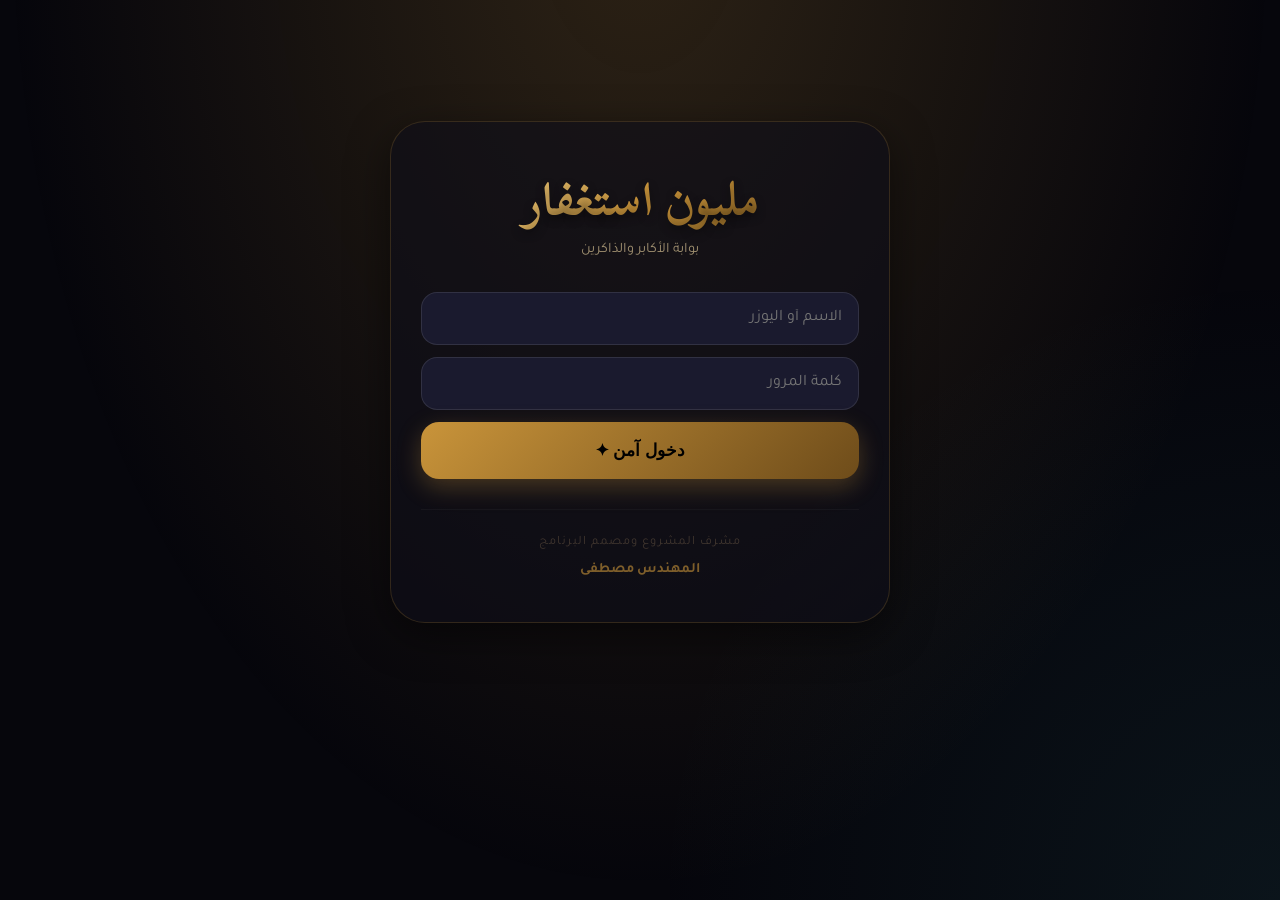
<file: million_istighfar.html>
<!DOCTYPE html>
<html lang="ar" dir="rtl">
<head>
<meta charset="UTF-8">
<meta name="viewport" content="width=device-width, initial-scale=1.0, maximum-scale=1.0, user-scalable=no">
<title>مليون استغفار - مجتمعي الراقي</title>
<link href="https://fonts.googleapis.com/css2?family=Plus+Jakarta+Sans:wght@400;600;700&family=Scheherazade+New:wght@400;700&family=Tajawal:wght@300;400;500;700&display=swap" rel="stylesheet">
<style>
/* ─────────────────────────────────────────────────────────────────────────────
   DESIGN SYSTEM
   ───────────────────────────────────────────────────────────────────────────── */
:root {
    --primary: #c9943a;
    --primary-light: #f5dfa0;
    --primary-dark: #6e4c1a;
    --bg: #06060c;
    --card-bg: #0e0e1a;
    --card-hover: #14142b;
    --text: #f0e8d0;
    --text-muted: #a09070;
    --text-dim: #605040;
    --accent: #2d9e5f;
    --danger: #c43a3a;
    --diamond: #4bc0c8;
    --glow: rgba(201, 148, 58, 0.4);
    --radius: 28px;
    --glass: rgba(14, 14, 26, 0.94);
}

* { box-sizing: border-box; margin: 0; padding: 0; -webkit-tap-highlight-color: transparent; }
body {
    font-family: 'Tajawal', sans-serif;
    background: var(--bg);
    color: var(--text);
    min-height: 100vh;
    overflow-x: hidden;
    line-height: 1.6;
}

body::before {
    content: ''; position: fixed; inset: 0;
    background: 
        radial-gradient(ellipse at 50% -10%, rgba(201,148,58,0.2) 0%, transparent 70%),
        radial-gradient(circle at 100% 100%, rgba(75,192,200,0.08) 0%, transparent 40%);
    z-index: -1; pointer-events: none;
}

.container { width: 100%; max-width: 500px; margin: 0 auto; }

/* ─────────────────────────────────────────────────────────────────────────────
   SCREENS
   ───────────────────────────────────────────────────────────────────────────── */
.screen { display: none; flex-direction: column; padding: 24px 16px 140px; min-height: 100vh; animation: screenIn 0.5s cubic-bezier(0.19, 1, 0.22, 1); }
.screen.active { display: flex; }
@keyframes screenIn { from { opacity: 0; transform: translateY(15px); } to { opacity: 1; transform: translateY(0); } }

/* ─────────────────────────────────────────────────────────────────────────────
   UI COMPONENTS
   ───────────────────────────────────────────────────────────────────────────── */
.card-master {
    background: linear-gradient(165deg, var(--card-bg), #1a1a35);
    border: 1px solid rgba(255, 255, 255, 0.08);
    border-radius: var(--radius);
    padding: 24px;
    margin-bottom: 24px;
    box-shadow: 0 12px 40px rgba(0,0,0,0.5);
    position: relative;
    overflow: hidden;
}

.card-gold { border: 1px solid rgba(201, 148, 58, 0.35); }
.card-gold::after { content: ''; position: absolute; top: -50%; right: -20%; width: 220px; height: 180px; background: var(--primary); filter: blur(100px); opacity: 0.1; pointer-events: none; }

.logo-main {
    font-family: 'Scheherazade New', serif;
    font-size: 3rem;
    font-weight: 700;
    background: linear-gradient(135deg, var(--primary-light), var(--primary), var(--primary-dark));
    -webkit-background-clip: text;
    -webkit-text-fill-color: transparent;
    text-shadow: 0 4px 10px rgba(0,0,0,0.4);
}

.input-field {
    width: 100%; background: #1a1a2e; border: 1px solid rgba(255, 255, 255, 0.1); border-radius: 16px; 
    padding: 16px; color: var(--text); font-family: inherit; font-size: 1rem; margin-bottom: 12px; outline: none; transition: 0.2s; text-align: right;
}
.input-field:focus { border-color: var(--primary); box-shadow: 0 0 0 4px var(--glow); }

.btn-royal {
    width: 100%; background: linear-gradient(135deg, var(--primary), var(--primary-dark)); color: #000;
    border: none; border-radius: 18px; padding: 18px; font-size: 1.05rem; font-weight: 700; cursor: pointer; transition: 0.2s;
    box-shadow: 0 8px 25px rgba(201, 148, 58, 0.3);
}
.btn-royal:active { transform: scale(0.96); }

/* ─────────────────────────────────────────────────────────────────────────────
   PROGRESS DISPLAY
   ───────────────────────────────────────────────────────────────────────────── */
.stat-box-container { display: grid; grid-template-columns: 1fr 1fr; gap: 12px; margin: 15px 0; }
.mini-stat { background: rgba(0,0,0,0.4); border-radius: 20px; padding: 16px; border: 1px solid rgba(255,255,255,0.05); text-align: center; }
.mini-stat-val { font-family: 'Scheherazade New', serif; font-size: 2.22rem; color: var(--primary-light); line-height: 1; display: block; }
.mini-stat-lbl { font-size: 0.75rem; color: var(--text-muted); margin-top: 6px; display: block; }

.main-progress-track { height: 14px; background: rgba(0,0,0,0.5); border-radius: 10px; position: relative; overflow: hidden; margin-top: 15px; border: 1px solid rgba(255,255,255,0.04); }
.main-progress-fill { height: 100%; background: linear-gradient(90deg, var(--primary), var(--primary-light)); border-radius: 10px; transition: width 1s cubic-bezier(0.19, 1, 0.22, 1); box-shadow: 0 0 15px var(--glow); }
.main-progress-label { position: absolute; left: 10px; top: 50%; transform: translateY(-50%); font-size: 0.7rem; font-weight: 700; color: #fff; text-shadow: 0 1px 2px #000; }

/* ─────────────────────────────────────────────────────────────────────────────
   LISTS & GAMIFICATION
   ───────────────────────────────────────────────────────────────────────────── */
.diamond-pouch { background: linear-gradient(135deg, var(--diamond), #31878b); color: #fff; padding: 6px 14px; border-radius: 14px; font-weight: 700; font-size: 0.8rem; display: flex; align-items: center; gap: 6px; box-shadow: 0 4px 12px rgba(75, 192, 200, 0.3); }

.rank-card { background: var(--card-bg); border-radius: 22px; padding: 14px 18px; display: flex; align-items: center; gap: 12px; margin-bottom: 12px; border: 1px solid rgba(255,255,255,0.04); transition: 0.2s; }
.rank-card.my-card { border-color: rgba(201,148,58,0.4); background: rgba(201,148,58,0.06); }

.rank-num-box { width: 32px; text-align: center; font-size: 1.5rem; font-family: 'Scheherazade New', serif; font-weight: 700; color: var(--primary); }
.rank-data-box { text-align: left; font-family: 'Scheherazade New', serif; font-size: 1.6rem; color: var(--primary-light); min-width: 90px; }
.rank-data-box small { display: block; font-family: 'Tajawal', sans-serif; font-size: 0.7rem; opacity: 0.6; }

/* ─────────────────────────────────────────────────────────────────────────────
   TASBIH CORE
   ───────────────────────────────────────────────────────────────────────────── */
.bead-nexus { width: 260px; height: 260px; margin: 20px auto; border-radius: 50%; border: 1px solid rgba(201,148,58,0.15); display: flex; align-items: center; justify-content: center; position: relative; }
.bead-nexus::after { content:''; position:absolute; inset: -6px; border-radius:50%; border: 1px solid rgba(255,255,255,0.04); }

.bead-touch {
    width: 200px; height: 200px; border-radius: 50%; border: none; cursor: pointer;
    background: radial-gradient(circle at 35% 35%, #ffd06b 0%, var(--primary) 45%, #2a1b00 100%);
    box-shadow: 0 15px 50px rgba(0,0,0,0.8), inset 0 -8px 16px rgba(0,0,0,0.5);
    display: flex; flex-direction: column; align-items: center; justify-content: center; transition: 0.05s; z-index: 5;
}
.bead-touch:active { transform: scale(0.92); }
.bead-text { font-family: 'Scheherazade New', serif; font-size: 2rem; font-weight: 700; color: #fff; text-shadow: 0 2px 4px rgba(0,0,0,0.5); }

/* ─────────────────────────────────────────────────────────────────────────────
   NAVIGATION
   ───────────────────────────────────────────────────────────────────────────── */
.bottom-nav {
    position: fixed; bottom: 20px; left: 20px; right: 20px; height: 76px;
    background: var(--glass); backdrop-filter: blur(25px); border-radius: 24px;
    display: flex; justify-content: space-around; align-items: center;
    border: 1px solid rgba(255,255,255,0.08); z-index: 1000; box-shadow: 0 15px 40px rgba(0,0,0,0.6);
}
.nav-link { color: var(--text-dim); display: flex; flex-direction: column; align-items: center; font-size: 0.75rem; cursor: pointer; transition: 0.3s; gap: 4px; border:none; background:none; font-family:inherit; width: 33%; }
.nav-link.active { color: var(--primary-light); }
.nav-link.active .ico { transform: translateY(-5px); color: var(--primary); }
.nav-link .ico { font-size: 1.6rem; transition: 0.3s; }

/* ─────────────────────────────────────────────────────────────────────────────
   OVERLAYS
   ───────────────────────────────────────────────────────────────────────────── */
.modal-shield { position: fixed; inset: 0; background: rgba(0,0,0,0.92); backdrop-filter: blur(15px); display: none; align-items: center; justify-content: center; z-index: 5000; padding: 20px; }
.modal-frame { background: var(--card-bg); border-radius: 32px; padding: 32px; width: 100%; max-width: 440px; border: 1px solid var(--primary-dark); text-align: right; max-height: 90vh; overflow-y: auto; box-shadow: 0 0 50px rgba(201,148,58,0.1); }

.guide-step { display: flex; gap: 15px; margin-bottom: 24px; padding: 12px; background: rgba(255,255,255,0.02); border-radius: 16px; align-items: flex-start; }
.step-dot { width: 32px; height: 32px; background: var(--primary); color: #000; border-radius: 50%; flex-shrink: 0; display: flex; align-items: center; justify-content: center; font-weight: 800; }
.step-msg { font-size: 0.95rem; color: var(--text-muted); line-height: 1.5; }

/* Credits & Footer */
.credits-box { margin-top: 30px; text-align: center; border-top: 1px solid rgba(255,255,255,0.06); padding-top: 20px; }
.credits-title { font-size: 0.8rem; color: var(--text-dim); letter-spacing: 1px; }
.credits-name { font-weight: 700; color: var(--primary); font-size: 1rem; margin-top: 4px; display: block; }
.credits-role { font-size: 0.75rem; color: var(--text-muted); opacity: 0.7; }

.hidden { display: none !important; }
[lang="ar"] { direction: rtl; }
</style>
</head>
<body>

<!-- ═══════════════════════
     DYNAMIC OVERLAYS
     ═══════════════════════ -->
<div id="toast" style="position:fixed; top:40px; left:50%; transform:translateX(-50%) translateY(-100px); background:var(--primary); color:#000; padding:12px 24px; border-radius:30px; z-index:9999; font-weight:700; transition:0.5s cubic-bezier(0.19, 1, 0.22, 1);"></div>

<!-- Welcome/User Guide Modal -->
<div id="m-guide" class="modal-shield" onclick="closeModal('m-guide')">
    <div class="modal-frame" onclick="event.stopPropagation()">
        <h2 style="color: var(--primary-light); margin-bottom: 8px;">أهلاً بك في تحدي الاستغفار 🏁</h2>
        <p style="font-size: 0.8rem; color: var(--text-muted); margin-bottom: 24px;">دليلك السريع للبدء في المنافسة</p>
        
        <div class="guide-step">
            <div class="step-dot">١</div>
            <div class="step-msg">اضغط على زر السبحة في القائمة السفلية للبدء في الذكر.</div>
        </div>
        <div class="guide-step">
            <div class="step-dot">٢</div>
            <div class="step-msg">تحصل على <strong>ماسة واحدة 💎</strong> مقابل كل <strong>٥٠٠ استغفار</strong> يتم حفظه.</div>
        </div>
        <div class="guide-step">
            <div class="step-dot">٣</div>
            <div class="step-msg">بإمكانك إضافة رصيدك من السبحة الخارجية يدوياً من زر إضافة رصيد.</div>
        </div>
        <div class="guide-step">
            <div class="step-dot">٤</div>
            <div class="step-msg">في الصفحة الرئيسية يمكنك متابعة ترتيبك الفعلي والفارق بينك وبين المتصدرين.</div>
        </div>

        <button class="btn-royal" onclick="closeModal('m-guide')">هيا نبدأ الذكر! ✦</button>
        
        <div class="credits-box">
            <span class="credits-title">إشراف وتصميم</span>
            <span class="credits-name">المهندس مصطفى</span>
            <span class="credits-role">مشرف المشروع ومصمم البرنامج</span>
        </div>
    </div>
</div>

<!-- Manual Input Modal -->
<div id="m-manual" class="modal-shield" onclick="closeModal('m-manual')">
    <div class="modal-frame" onclick="event.stopPropagation()">
        <h3 style="color: var(--primary-light); margin-bottom: 12px;">إضافة رصيد خارجي 💎</h3>
        <p style="font-size:0.8rem; color:var(--text-muted); margin-bottom:20px;">أدخل عدد الاستغفارات التي قمت بها خارج التطبيق.</p>
        <input type="number" id="manual-val" class="input-field" placeholder="أدخل العدد هنا">
        <button class="btn-royal" onclick="submitManual()">تأكيد الإضافة ✦</button>
        <button class="btn-royal" style="background:none; color:var(--text-muted); margin-top:8px;" onclick="closeModal('m-manual')">إلغاء</button>
    </div>
</div>

<!-- ═══════════════════════
     SCREENS
     ═══════════════════════ -->

<!-- 1. LOGIN -->
<div id="s-login" class="screen">
    <div class="container" style="justify-content: center; min-height: 80vh; display: flex; flex-direction: column;">
        <div class="card-master" style="background: rgba(14,14,26,0.6); padding: 40px 30px; border-radius: 35px; text-align: center; border-color: rgba(201,148,58,0.2);">
            <h1 class="logo-main">مليون استغفار</h1>
            <p style="color: var(--text-muted); margin-bottom: 30px; font-size: 0.9rem;">بوابة الأكابر والذاكرين</p>
            <input type="text" id="login-id" class="input-field" placeholder="الاسم أو اليوزر">
            <input type="password" id="login-pass" class="input-field" placeholder="كلمة المرور">
            <button class="btn-royal" onclick="handleLogin()">دخول آمن ✦</button>
            <div class="credits-box" style="margin-top: 30px; opacity:0.6;">
                <span class="credits-title">مشرف المشروع ومصمم البرنامج</span>
                <span class="credits-name" style="font-size:0.9rem;">المهندس مصطفى</span>
            </div>
        </div>
    </div>
</div>

<!-- 2. DASHBOARD -->
<div id="s-dash" class="screen">
    <div class="container">
        <div style="display: flex; justify-content: space-between; align-items: flex-start; margin-bottom: 25px;">
            <div id="user-display" style="display: flex; align-items: center; gap: 14px;"></div>
            <div id="user-diamonds" class="diamond-pouch" title="كل ٥٠٠ استغفار تعادل ماسة واحدة">💎 <span id="span-gems">٠</span></div>
        </div>

        <div style="display: flex; justify-content: space-between; align-items: center; margin-bottom: 12px;">
            <h2 style="font-size: 0.85rem; color: var(--text-muted); text-transform: uppercase; letter-spacing: 1px;">✦ تحدياتك النشطة</h2>
            <button onclick="openModal('m-guide')" style="background:none; border:none; color:var(--primary); font-size:0.75rem; text-decoration:underline;">إرشادات</button>
        </div>
        <div id="chal-chips" style="display: flex; overflow-x: auto; gap: 10px; padding-bottom: 15px; scrollbar-width: none;"></div>

        <!-- Master Progress Card -->
        <div id="chal-hero-view"></div>

        <div style="display: flex; justify-content: space-between; align-items: center; margin: 25px 0 15px;">
            <h2 style="font-size: 0.95rem; color: var(--primary-light);">✦ المتنافسون في هذا التحدي</h2>
            <div style="font-size: 0.72rem; color: var(--accent); display: flex; align-items: center; gap: 4px;">
                <span style="width: 5px; height: 5px; background: var(--accent); border-radius: 50%; display: inline-block;"></span> مباشر
            </div>
        </div>
        <div id="rankings-list"></div>
    </div>
</div>

<!-- 3. TASBIH -->
<div id="s-tasbih" class="screen">
    <div class="container" style="text-align: center;">
        <h2 id="tasbih-title" style="color: var(--primary-light); font-size: 1.3rem;">اسم التحدي</h2>
        <p style="color: var(--text-muted); font-size: 0.9rem; margin-bottom: 25px;">أستغفر الله العظيم وأتوب إليه</p>

        <div style="display: flex; justify-content: center; gap: 12px; margin-bottom: 30px;">
            <button class="goal-btn active" id="g-33" onclick="updateGoal(33)">٣٣</button>
            <button class="goal-btn" id="g-100" onclick="updateGoal(100)">١٠٠</button>
            <button class="goal-btn" id="g-1000" onclick="updateGoal(1000)">١٠٠٠</button>
        </div>

        <div class="bead-nexus">
            <button class="bead-touch" onclick="tapSubha()">
                <span class="bead-text">أستغفر الله</span>
                <span style="font-size: 0.7rem; opacity: 0.5; margin-top: 10px;">انقر للذكر</span>
            </button>
        </div>

        <div style="display: flex; width: 100%; gap: 15px; margin-top: 40px;">
            <div class="mini-stat" style="flex: 1;">
                <span class="mini-stat-val" id="sess-val">٠</span>
                <span class="mini-stat-lbl">السبحة الحالية</span>
            </div>
            <div class="mini-stat" style="flex: 1; border-color: var(--primary-dark);">
                <span class="mini-stat-val" id="tg-val">٣٣</span>
                <span class="mini-stat-lbl">الهدف</span>
            </div>
        </div>

        <div style="display: grid; grid-template-columns: 1fr 1fr; gap: 15px; margin-top: 30px;">
            <button class="btn-royal" onclick="saveProgress()">✓ حفظ ومزامنة</button>
            <button class="btn-royal" style="background:#1a1a2e; color:var(--text-muted);" onclick="openModal('m-manual')">➕ رصيد يدوي</button>
        </div>
        <button class="btn-royal" style="background:none; color:var(--text-dim); margin-top: 12px; font-size: 0.9rem;" onclick="sessCount = 0; syncTasbih();">تصفير الجلسة</button>
    </div>
</div>

<!-- 4. ADMIN -->
<div id="s-admin" class="screen">
    <div class="container">
        <div style="display: flex; justify-content: space-between; align-items: center; margin-bottom: 25px;">
            <h1 class="logo-main" style="font-size: 2rem; margin:0;">الإدارة</h1>
            <button class="btn-royal" style="width: auto; padding: 10px 20px;" onclick="navTo('s-dash')">رجوع</button>
        </div>

        <div class="card-master" style="border-color: var(--primary-dark);">
            <h3 style="margin-bottom: 12px; color: var(--primary-light);">إضافة مستخدم جديد</h3>
            <input type="text" id="nu-name" class="input-field" placeholder="الاسم الرباعي">
            <input type="text" id="nu-email" class="input-field" placeholder="يوز نيم">
            <input type="text" id="nu-pass" class="input-field" placeholder="كلمة السر">
            <button class="btn-royal" style="padding: 14px;" onclick="addUser()">إضافة ✦</button>
        </div>

        <div class="card-master" style="border-color: rgba(45, 158, 95, 0.3);">
            <h3 style="margin-bottom: 12px; color: var(--accent);">تحدي جماعي</h3>
            <input type="text" id="nc-title" class="input-field" placeholder="عنوان التحدي">
            <input type="number" id="nc-goal" class="input-field" placeholder="الهدف الرقمي">
            <p style="font-size: 0.8rem; color: var(--text-muted); margin-bottom: 10px;">تحديد المشاركين:</p>
            <div id="admin-user-checkboxes" style="max-height: 140px; overflow-y: auto; background: #000; border-radius: 12px; padding: 12px;"></div>
            <button class="btn-royal" style="margin-top: 20px; padding: 14px;" onclick="addChallenge()">بدء التحدي 💎</button>
        </div>

        <h2 style="font-size: 1rem; color: var(--text-muted); margin-bottom: 15px;">قائمة المشتركين</h2>
        <div id="admin-users-list"></div>

        <button class="btn-royal" style="background: var(--danger); font-size: 0.9rem; margin-top: 50px;" onclick="hardReset()">تهيئة النظام (مسح كلي)</button>
    </div>
</div>

<!-- 5. SETTINGS -->
<div id="s-settings" class="screen">
    <div class="container">
        <h1 class="logo-main" style="font-size: 2.22rem;">الملف الشخصي</h1>
        <div id="profile-container" class="card-master" style="text-align: center;"></div>
        
        <button class="btn-royal" style="background: var(--danger);" onclick="logout()">تسجيل الخروج</button>

        <div class="card-master" style="margin-top: 40px; text-align: center; border-color: rgba(255,255,255,0.05);">
            <div class="credits-box" style="border:none; padding:0; margin:0;">
                <span class="credits-title">مشرف المشروع ومصمم البرنامج</span>
                <span class="credits-name" style="font-size:1.1rem; margin:10px 0;">المهندس مصطفى</span>
                <p style="font-size:0.8rem; color:var(--text-dim); margin-top: 15px;">هذا البرنامج صدقة جارية بنية القبول من الله.</p>
            </div>
        </div>
    </div>
</div>

<nav id="app-nav" class="bottom-nav">
    <button class="nav-link active" id="n-dash" onclick="navTo('s-dash')"><span class="ico">🏆</span><span>ترتيب</span></button>
    <button class="nav-link" id="n-tasbih" onclick="navTo('s-tasbih')"><span class="ico">📿</span><span>سبحة</span></button>
    <button class="nav-link" id="n-settings" onclick="navTo('s-settings')"><span class="ico">👤</span><span>حسابي</span></button>
</nav>

<script>
/* ─────────────────────────────────────────────────────────────────────────────
   GLOBAL STATE & DATA PRESET
   ───────────────────────────────────────────────────────────────────────────── */

let state = {
    users: [
        { id: 'u1', name: 'المهندس مصطفى', email: 'mustafa', pass: '1234', isAdmin: true, gems: 25, img: '' },
        { id: 'u2', name: 'أحمد علي', email: 'ahmed', pass: '000', isAdmin: false, gems: 12, img: '' },
        { id: 'u3', name: 'فاطمة الزهراء', email: 'fatima', pass: '000', isAdmin: false, gems: 18, img: '' },
        { id: 'u4', name: 'خالد محمود', email: 'khaled', pass: '000', isAdmin: false, gems: 5, img: '' }
    ],
    challenges: [
        { id: 'c1', title: 'تحدي المليون الأكبر', goal: 1000000, participants: ['u1', 'u2', 'u3', 'u4'] },
        { id: 'c2', title: 'تحدي النصف مليون', goal: 500000, participants: ['u1', 'u2', 'u3'] }
    ],
    progress: {
        'u1_c1': 450000, 'u1_c2': 280000, 
        'u2_c1': 320000, 'u2_c2': 150000,
        'u3_c1': 520000, 'u3_c2': 310000,
        'u4_c1': 80000
    },
    currentUser: null,
    currentChallengeId: 'c1',
    subGoal: 33
};

function save() { localStorage.setItem('million_v8', JSON.stringify(state)); }
function load() {
    const d = localStorage.getItem('million_v8');
    if (d) state = Object.assign(state, JSON.parse(d));
    const s = sessionStorage.getItem('istighfar_s');
    if (s) {
        state.currentUser = state.users.find(u => u.id === s);
        if (state.currentUser) go('s-dash');
    } else go('s-login');
}

/* ─── AUTH ─── */
function handleLogin() {
    const id = document.getElementById('login-id').value.trim();
    const p = document.getElementById('login-pass').value.trim();
    const u = state.users.find(x => (x.email === id || x.name === id) && x.pass === p);
    if (u) {
        state.currentUser = u;
        sessionStorage.setItem('istighfar_s', u.id);
        go('s-dash');
    } else toast('بيانات الدخول غير صحيحة');
}
function logout() { sessionStorage.clear(); location.reload(); }

/* ─── NAVIGATION ─── */
function go(id) {
    document.querySelectorAll('.screen').forEach(s => s.classList.remove('active'));
    document.getElementById(id).classList.add('active');
    document.getElementById('app-nav').style.display = (id === 's-login') ? 'none' : 'flex';
    document.querySelectorAll('.nav-link').forEach(n => n.classList.remove('active'));
    
    if (id === 's-dash') { document.getElementById('n-dash').classList.add('active'); syncDash(); }
    if (id === 's-tasbih') { document.getElementById('n-tasbih').classList.add('active'); syncTasbih(); }
    if (id === 's-settings') { document.getElementById('n-settings').classList.add('active'); syncSettings(); }
    if (id === 's-admin') syncAdmin();
}
function navTo(id) { go(id); }

/* ─── DASHBOARD ─── */
function syncDash() {
    const h = document.getElementById('user-display');
    h.innerHTML = `
        <div style="width:52px; height:52px; background:var(--primary-dark); border-radius:50%; display:flex; align-items:center; justify-content:center; font-weight:700; border:2px solid var(--primary);">
            ${state.currentUser.img ? `<img src="${state.currentUser.img}" style="width:100%; height:100%; border-radius:50%;">` : state.currentUser.name.slice(0,2)}
        </div>
        <div>
            <div style="font-size:0.8rem; color:var(--text-muted);">أهلاً بك</div>
            <div style="font-weight:700; font-size:1.05rem;">${state.currentUser.name}</div>
        </div>
        ${state.currentUser.isAdmin ? `<button class="btn-royal" style="width:auto; padding:6px 14px; font-size:0.65rem;" onclick="navTo('s-admin')">الإدارة</button>` : ''}
    `;
    document.getElementById('span-gems').innerText = ar(state.currentUser.gems || 0);

    const mine = state.challenges.filter(c => c.participants.includes(state.currentUser.id));
    const chals = document.getElementById('chal-chips');
    chals.innerHTML = mine.map(c => `<div class="pill ${c.id === state.currentChallengeId ? 'active' : ''}" onclick="selectC('${c.id}')">${c.title}</div>`).join('');

    const c = state.challenges.find(x => x.id === state.currentChallengeId);
    const view = document.getElementById('chal-hero-view');
    if (c) {
        const count = state.progress[`${state.currentUser.id}_${c.id}`] || 0;
        const remain = Math.max(0, c.goal - count);
        const pct = Math.min(100, (count / c.goal * 100)).toFixed(1);
        view.innerHTML = `
            <div class="card-master card-gold">
                <div style="display:flex; justify-content:space-between; align-items:center; margin-bottom:15px;">
                    <div style="font-weight:700; color:var(--primary-light); font-size:1.05rem;">${c.title}</div>
                    <div style="font-size:0.75rem; color:var(--text-muted);">الهدف: ${fmt(c.goal)}</div>
                </div>
                
                <div class="stat-box-container">
                    <div class="mini-stat">
                        <span class="mini-stat-val">${fmt(count)}</span>
                        <span class="mini-stat-lbl">أنجزته بنجاح ✅</span>
                    </div>
                    <div class="mini-stat">
                        <span class="mini-stat-val" style="color:var(--text);">${fmt(remain)}</span>
                        <span class="mini-stat-lbl">باقٍ على الهدف ⏳</span>
                    </div>
                </div>

                <div class="main-progress-track">
                    <div class="main-progress-fill" style="width: ${pct}%"></div>
                    <div class="main-progress-label">${ar(pct)}٪</div>
                </div>
            </div>
        `;
        renderLeaderboard(c);
    } else view.innerHTML = '<div class="card-master">لا يوجد تحدي نشط</div>';
}

function selectC(id) { state.currentChallengeId = id; save(); syncDash(); }

function renderLeaderboard(chal) {
    const list = document.getElementById('rankings-list');
    const parts = state.users.filter(u => chal.participants.includes(u.id));
    const sorted = parts.map(u => ({ ...u, total: state.progress[`${u.id}_${chal.id}`] || 0 })).sort((a,b) => b.total - a.total);

    list.innerHTML = sorted.map((u, i) => {
        const isMe = u.id === state.currentUser.id;
        const r = i + 1;
        const medal = r === 1 ? '🥇' : r === 2 ? '🥈' : r === 3 ? '🥉' : ar(r);
        const gap = i > 0 ? (sorted[i-1].total - u.total) : 0;
        return `
            <div class="rank-card ${isMe ? 'my-card' : ''}">
                <div class="rank-num-box">${medal}</div>
                <div style="width:40px; height:40px; background:var(--card-hover); border-radius:50%; display:flex; align-items:center; justify-content:center; border:1px solid rgba(255,255,255,0.05);">
                    ${u.img ? `<img src="${u.img}" style="width:100%; height:100%; border-radius:50%;">` : u.name.slice(0,2)}
                </div>
                <div style="flex:1;">
                    <div style="font-weight:700; font-size:0.92rem;">${u.name} ${isMe ? '(أنت)' : ''}</div>
                    <div style="font-size:0.75rem; color:var(--diamond);">💎 ${ar(u.gems || 0)}</div>
                    ${gap > 0 && isMe ? `<div style="font-size:0.68rem; color:var(--accent); font-weight:bold; margin-top:3px;">يفصلك ${fmt(gap)} استغفار عن التجاوز</div>` : ''}
                </div>
                <div class="rank-data-box">${fmt(u.total)} <small>استغفار</small></div>
            </div>
        `;
    }).join('');
}

/* ─── TASBIH ─── */
let sessCount = 0;
function syncTasbih() {
    const c = state.challenges.find(x => x.id === state.currentChallengeId);
    document.getElementById('tasbih-title').textContent = c ? c.title : 'حدد التحدي من الرئيسية';
    document.getElementById('sess-val').innerText = ar(sessCount);
    document.getElementById('tg-val').innerText = ar(state.subGoal);
    document.querySelectorAll('.goal-btn').forEach(b => b.classList.toggle('active', b.id === 'g-' + state.subGoal));
}

function updateGoal(v) { state.subGoal = v; save(); syncTasbih(); }

function tapSubha() {
    sessCount++;
    document.getElementById('sess-val').innerText = ar(sessCount);
    if ('vibrate' in navigator) {
        if (sessCount % state.subGoal === 0) navigator.vibrate([100, 50, 100]);
        else navigator.vibrate(40);
    }
    if (sessCount % state.subGoal === 0) toast('عظيم! أتممت جلسة ' + ar(state.subGoal));
}

function saveProgress() {
    if (sessCount < 1) return toast('ابدأ بالذكر أولاً');
    const key = `${state.currentUser.id}_${state.currentChallengeId}`;
    const oldV = state.progress[key] || 0;
    state.progress[key] = oldV + sessCount;
    
    // Gems Logic: 1 per 500
    const newV = state.progress[key];
    const newG = Math.floor(newV / 500) - Math.floor(oldV / 500);
    if (newG > 0) {
        state.currentUser.gems = (state.currentUser.gems || 0) + newG;
        alert('أحسنت! حصلت على ' + ar(newG) + ' ماسة جديدة 💎');
    }
    
    save(); sessCount = 0; syncTasbih(); toast('تم حفظ التقدم بنجاح ✓');
}

function submitManual() {
    const v = parseInt(document.getElementById('manual-val').value);
    if (!v || v < 1) return alert('أدخل قيمة صحيحة');
    const key = `${state.currentUser.id}_${state.currentChallengeId}`;
    const oldV = state.progress[key] || 0;
    state.progress[key] = oldV + v;
    
    const newG = Math.floor((oldV + v)/500) - Math.floor(oldV/500);
    if (newG > 0) state.currentUser.gems = (state.currentUser.gems || 0) + newG;

    save(); closeModal('m-manual'); document.getElementById('manual-val').value = ''; syncTasbih(); toast('تمت الإضافة يدوياً ✓');
}

/* ─── ADMIN ─── */
function syncAdmin() {
    const plist = document.getElementById('admin-user-checkboxes');
    plist.innerHTML = state.users.map(u => `<label style="display:flex; align-items:center; gap:8px; padding:6px 0; font-size:0.85rem;"><input type="checkbox" value="${u.id}" class="nu-p" ${u.isAdmin?'checked disabled':''}> ${u.name}</label>`).join('');

    const ulist = document.getElementById('admin-users-list');
    ulist.innerHTML = state.users.map(u => `<div class="rank-card" onclick="alert('بيانات ${u.name}: '+JSON.stringify(state.progress))"><div><strong>${u.name}</strong> (${u.email})</div><div style="color:var(--primary);">تتبع ←</div></div>`).join('');
}

function addUser() {
    const n = document.getElementById('nu-name').value;
    const e = document.getElementById('nu-email').value;
    const p = document.getElementById('nu-pass').value;
    if(!n||!e||!p) return alert('أكمل الخانات');
    state.users.push({ id:'u'+Date.now(), name:n, email:e, pass:p, isAdmin:false, gems:0 });
    save(); syncAdmin();
}

function addChallenge() {
    const t = document.getElementById('nc-title').value;
    const g = parseInt(document.getElementById('nc-goal').value);
    const p = Array.from(document.querySelectorAll('.nu-p:checked')).map(x => x.value);
    if(!t||!g||p.length===0) return alert('أكمل البيانات واختر المشاركين');
    state.challenges.push({ id:'c'+Date.now(), title:t, goal:g, participants:p });
    save(); syncAdmin(); toast('تم البدء بنجاح!');
}

function hardReset() { if(confirm('هل أنت متأكد من مسح كل البيانات؟')){localStorage.clear(); location.reload();} }

/* ─── HELPERS ─── */
function ar(n) { return n.toString().replace(/\d/g, d => '٠١٢٣٤٥٦٧٨٩'[d]); }
function fmt(n) { return ar((n || 0).toLocaleString('en-US')); }

function syncSettings() {
    const u = state.currentUser;
    const pane = document.getElementById('profile-container');
    pane.innerHTML = `
        <div style="width:80px; height:80px; margin:0 auto 15px; font-size:1.8rem; background:var(--primary-dark); border-radius:50%; display:flex; align-items:center; justify-content:center; border:3px solid var(--primary);">
            ${u.img ? `<img src="${u.img}" style="width:100%; height:100%; border-radius:50%;">` : u.name.slice(0,2)}
        </div>
        <h2 style="color:var(--primary-light); font-family:'Scheherazade New',serif; font-size:2rem;">${u.name}</h2>
        <div class="diamond-pouch" style="width:fit-content; margin:15px auto;">💎 رصيد الماس: ${ar(u.gems || 0)}</div>
        <div style="margin-top:20px; text-align:right;">
            <p style="font-size:0.85rem; color:var(--text-muted); margin-bottom:12px;">إحصائياتك في التحديات:</p>
            ${state.challenges.filter(c=>c.participants.includes(u.id)).map(c => `
                <div style="display:flex; justify-content:space-between; font-size:0.82rem; margin-bottom:6px; border-bottom:1px solid rgba(255,255,255,0.05); padding-bottom:5px;">
                    <span>${c.title}</span> <span>${fmt(state.progress[`${u.id}_${c.id}`]||0)}</span>
                </div>
            `).join('')}
        </div>
    `;
}

function toast(msg) {
    const t = document.getElementById('toast');
    t.textContent = msg; t.style.transform = 'translateX(-50%) translateY(0)';
    setTimeout(() => { t.style.transform = 'translateX(-50%) translateY(-100px)'; }, 3000);
}

function openModal(id) { document.getElementById(id).style.display = 'flex'; }
function closeModal(id) { document.getElementById(id).style.display = 'none'; }

document.addEventListener('keydown', e => { if((e.code==='Space'||e.code==='Enter') && document.getElementById('s-tasbih').classList.contains('active')){ e.preventDefault(); tapSubha(); } });

// Trigger guide for new users
if (!localStorage.getItem('guide_v8_seen')) {
    setTimeout(() => { openModal('m-guide'); localStorage.setItem('guide_v8_seen', 'true'); }, 1200);
}

load();
</script>
</body>
</html>
</file>
